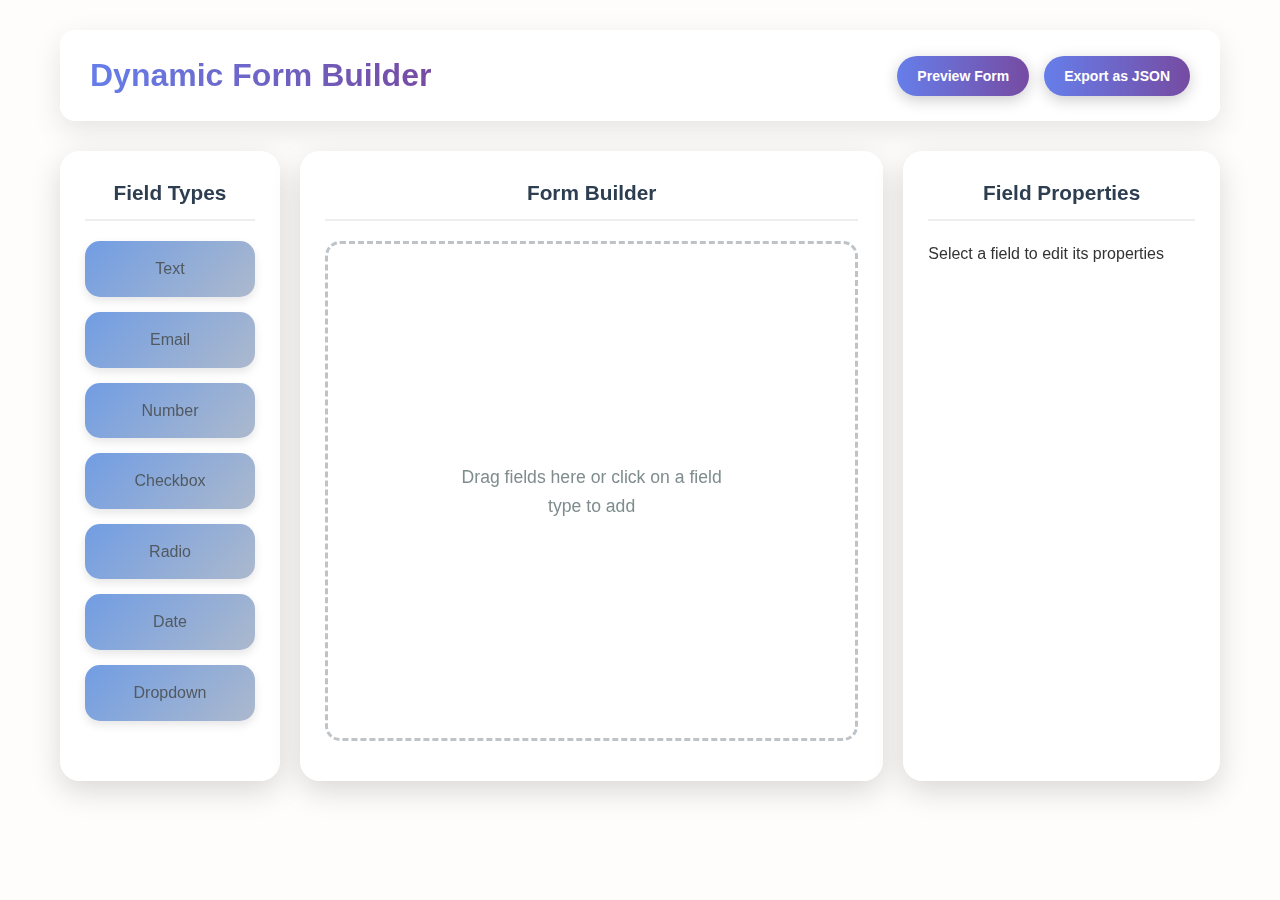
<file: Index.html>
<!DOCTYPE html>
<html lang="en">
<head>
    <meta charset="UTF-8">
    <meta name="viewport" content="width=device-width, initial-scale=1.0">
    <title>Dynamic Form Builder</title>
   <link rel="stylesheet" href="Style.css">
</head>
<body>
    <div class="container">
        <header>
            <h1>Dynamic Form Builder</h1>
            <div class="toolbar">
                <button id="previewBtn">Preview Form</button>
                <button id="exportBtn">Export as JSON</button>
                <button id="editBtn" style="display: none;">Edit Form</button>
            </div>
        </header>

        <div class="main-content">
            <!-- Left Panel - Field Types -->
            <div class="panel left-panel">
                <h2>Field Types</h2>
                <div class="field-types">
                    <div class="field-type" data-type="text">Text</div>
                    <div class="field-type" data-type="email">Email</div>
                    <div class="field-type" data-type="number">Number</div>
                    <div class="field-type" data-type="checkbox">Checkbox</div>
                    <div class="field-type" data-type="radio">Radio</div>
                    <div class="field-type" data-type="date">Date</div>
                    <div class="field-type" data-type="dropdown">Dropdown</div>
                </div>
            </div>

            <!-- Center Panel - Form Builder -->
            <div class="panel center-panel">
                <h2>Form Builder</h2>
                <div id="formBuilder" class="form-builder">
                    <div class="drop-zone">
                        <div class="drop-zone-icon"></div>
                        <p>Drag fields here or click on a field type to add</p>
                    </div>
                </div>
            </div>

            <!-- Right Panel - Field Properties -->
            <div class="panel right-panel">
                <h2>Field Properties</h2>
                <div id="fieldProperties" class="field-properties">
                    <p>Select a field to edit its properties</p>
                </div>
            </div>
        </div>

        <!-- Preview Mode -->
        <div id="previewMode" class="preview-mode" style="display: none;">
            <div id="previewFormContainer"></div>
        </div>
    </div>

   <script src="main.js"></script>
</body>
</html>
</file>
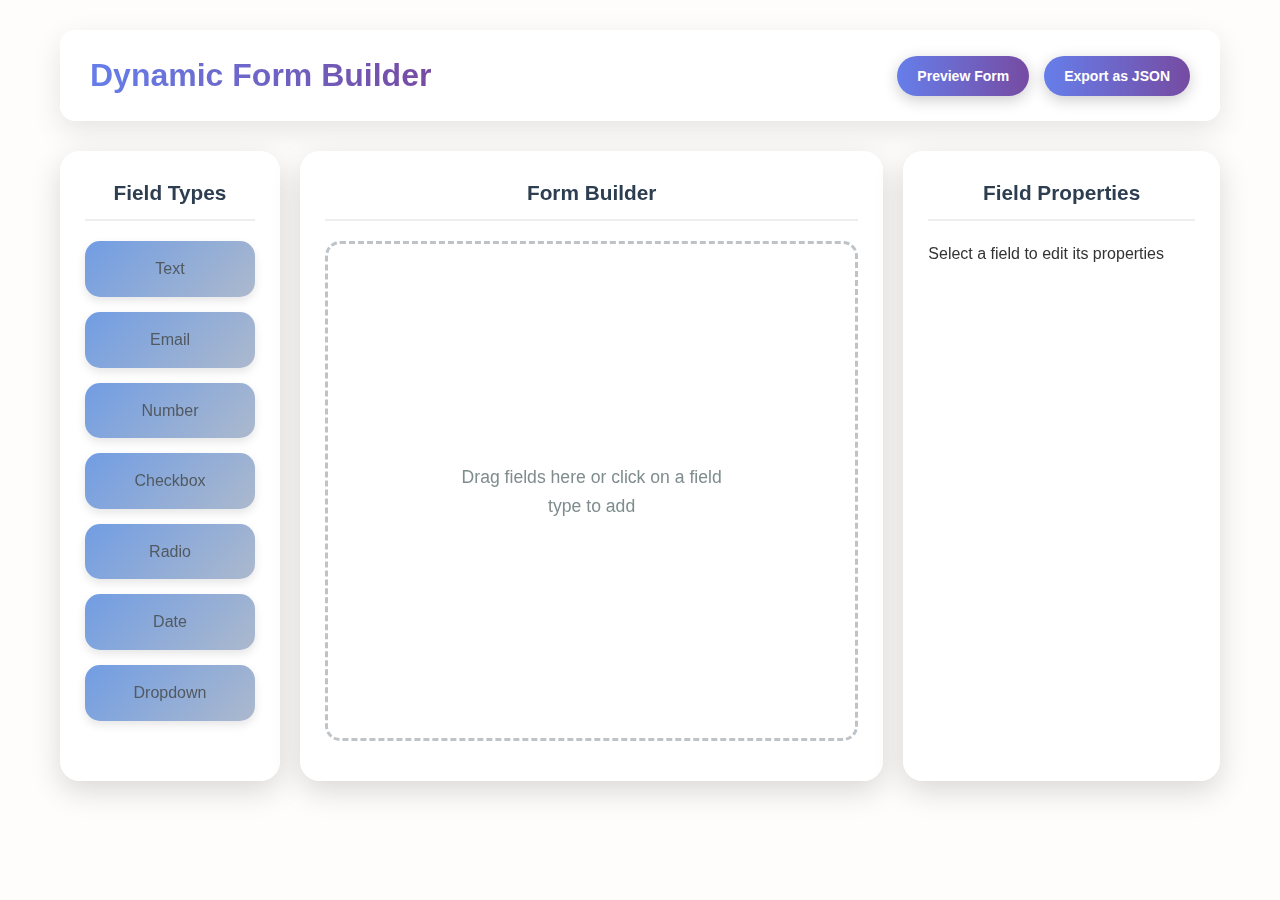
<file: template/Index.html>
<!DOCTYPE html>
<html lang="en">
<head>
    <meta charset="UTF-8">
    <meta name="viewport" content="width=device-width, initial-scale=1.0">
    <title>Dynamic Form Builder</title>
   <link rel="stylesheet" href="/static/css/Style.css">
</head>
<body>
    <div class="container">
        <header>
            <h1>Dynamic Form Builder</h1>
            <div class="toolbar">
                <button id="previewBtn">Preview Form</button>
                <button id="exportBtn">Export as JSON</button>
                <button id="editBtn" style="display: none;">Edit Form</button>
            </div>
        </header>

        <div class="main-content">
            <!-- Left Panel - Field Types -->
            <div class="panel left-panel">
                <h2>Field Types</h2>
                <div class="field-types">
                    <div class="field-type" data-type="text">Text</div>
                    <div class="field-type" data-type="email">Email</div>
                    <div class="field-type" data-type="number">Number</div>
                    <div class="field-type" data-type="checkbox">Checkbox</div>
                    <div class="field-type" data-type="radio">Radio</div>
                    <div class="field-type" data-type="date">Date</div>
                    <div class="field-type" data-type="dropdown">Dropdown</div>
                </div>
            </div>

            <!-- Center Panel - Form Builder -->
            <div class="panel center-panel">
                <h2>Form Builder</h2>
                <div id="formBuilder" class="form-builder">
                    <div class="drop-zone">
                        <div class="drop-zone-icon"></div>
                        <p>Drag fields here or click on a field type to add</p>
                    </div>
                </div>
            </div>

            <!-- Right Panel - Field Properties -->
            <div class="panel right-panel">
                <h2>Field Properties</h2>
                <div id="fieldProperties" class="field-properties">
                    <p>Select a field to edit its properties</p>
                </div>
            </div>
        </div>

        <!-- Preview Mode -->
        <div id="previewMode" class="preview-mode" style="display: none;">
            <div id="previewFormContainer"></div>
        </div>
    </div>

   <script src="/static/js/main.js"></script>
</body>
</html>
</file>
<file: Style.css>
* {
  margin: 0;
  padding: 0;
  box-sizing: border-box;
}

body {
  font-family: "Segoe UI", Tahoma, Geneva, Verdana, sans-serif;
  background: rgb(255, 253, 251);
  color: #333;
  line-height: 1.6;
  min-height: 100vh;
  padding: 10px;
}
.container {
  max-width: 1200px;
  margin: 0 auto;
  padding: 20px;
}

/* Header style */
header {
  display: flex;
  justify-content: space-between;
  align-items: center;
  padding: 20px 0;
  margin-bottom: 30px;
  background: rgba(255, 255, 255, 0.9);
  border-radius: 15px;
  padding: 20px 30px;
  box-shadow: 0 10px 30px rgba(0, 0, 0, 0.1);
}

header h1 {
  color: #2c3e50;
  font-size: 2rem;
  background: linear-gradient(90deg, #667eea, #764ba2);
  -webkit-background-clip: text;
  -webkit-text-fill-color: transparent;
  background-clip: text;
}
.toolbar {
  display: flex;
  gap: 15px;
}

.toolbar button {
  background: linear-gradient(90deg, #667eea, #764ba2);
  color: white;
  border: none;
  padding: 12px 20px;
  border-radius: 25px;
  cursor: pointer;
  font-size: 14px;
  font-weight: 600;
  transition: all 0.3s ease;
  box-shadow: 0 4px 15px rgba(0, 0, 0, 0.2);
}
.toolbar button:hover {
  transform: translateY(-2px);
  box-shadow: 0 6px 20px rgba(0, 0, 0, 0.3);
}

.toolbar button:active {
  transform: translateY(0);
}

.main-content {
  display: flex;
  gap: 20px;
  min-height: 70vh;
}

.panel {
  background: rgba(255, 255, 255, 0.95);
  border-radius: 20px;
  box-shadow: 0 10px 30px rgba(0, 0, 0, 0.15);
  padding: 25px;
  backdrop-filter: blur(10px);
}

/* left panel field types */
.left-panel {
  flex: 1;
  display: flex;
  flex-direction: column;
  max-width: 220px;
}

.left-panel h2 {
  margin-bottom: 20px;
  color: #2c3e50;
  text-align: center;
  font-size: 1.3rem;
  padding-bottom: 10px;
  border-bottom: 2px solid #eee;
}

.field-types {
  display: flex;
  flex-direction: column;
  gap: 15px;
}

.field-type {
  padding: 15px;
  background: linear-gradient(135deg, #719de3 0%, #acb9cd 100%);
  border-radius: 15px;
  cursor: pointer;
  text-align: center;
  transition: all 0.3s ease;
  user-select: none;
  font-weight: 500;
  color: #515961;
  box-shadow: 0 4px 10px rgba(0, 0, 0, 0.1);
}

.field-type:hover {
  background: linear-gradient(135deg, #667eea 0%, #764ba2 100%);
  color: white;
  transform: translateY(-3px);
  box-shadow: 0 6px 15px rgba(0, 0, 0, 0.2);
}

.field-type:active {
  transform: translateY(-1px);
}

.field-type.dragging {
  opacity: 0.7;
  transform: scale(0.95);
}

/* center panel form builder */
.center-panel {
    flex: 2;

}

.center-panel h2 {
    margin-bottom: 20px;
    color: #2c3e50;
    font-size: 1.3rem;
    text-align: center;
    padding-bottom: 10px;
    border-bottom: 2px solid #eee;
}

.form-builder {
    min-height: 500px;
    border: 3px dashed #bdc3c7;
    border-radius: 15px;
    padding: 25px;
    position: relative;
    background: rgba(255, 255, 255, 0.7);
    transition: all 0.3s ease;
}

.form-builder:hover {
    border-color: #667eea;
    background: rgba(255, 255, 255, 0.9);
}

.drop-zone {
    position: absolute;
    top: 50%;
    left: 50%;
    transform: translate(-50%, -50%);
    text-align: center;
    color: #7f8c8d;
    font-size: 1.1rem;
}

.drop-zone p {
    margin-bottom: 15px;
}

.drop-zone-icon {
    font-size: 3rem;
    margin-bottom: 15px;
    color: #bdc3c7;
}

.form-field {
    padding: 20px;
    margin-bottom: 20px;
    background: linear-gradient(135deg, #f5f7fa 0%, #c3cfe2 100%);
    border-radius: 12px;
    border: 2px solid #e9ecef;
    position: relative;
    transition: all 0.3s ease;
    box-shadow: 0 4px 10px rgba(0, 0, 0, 0.05);
}

.form-field:hover {
    box-shadow: 0 6px 15px rgba(0, 0, 0, 0.1);
    transform: translateY(-2px);
}

.form-field.selected {
    border-color: #667eea;
    box-shadow: 0 0 0 3px rgba(102, 126, 234, 0.3);
    background: linear-gradient(135deg, #e0e7ff 0%, #c7d2fe 100%);
}

.form-field-header {
    display: flex;
    justify-content: space-between;
    align-items: center;
    margin-bottom: 15px;
    padding-bottom: 10px;
    border-bottom: 1px solid rgba(0, 0, 0, 0.1);
}

.field-label {
    font-weight: bold;
    color: #2c3e50;
    font-size: 1.1rem;
}

.field-label-required::after {
    content: " *";
    color: #e74c3c;
}

.field-actions {
    display: flex;
    gap: 8px;
}

.field-actions button {
    background: #e74c3c;
    color: white;
    border: none;
    border-radius: 50%;
    cursor: pointer;
    font-size: 18px;
    width: 30px;
    height: 30px;
    display: flex;
    align-items: center;
    justify-content: center;
    transition: all 0.2s ease;
}

.field-actions button:hover {
    background: #c0392b;
    transform: scale(1.1);
}

.field-input-container {
    margin-top: 15px;
}

.field-input {
    width: 100%;
    padding: 10px;
    border: 2px solid #ddd;
    border-radius: 8px;
    transition: border-color 0.3s;
}

.field-input:focus {
    border-color: #667eea;
    outline: none;
    box-shadow: 0 0 0 3px rgba(102, 126, 234, 0.2);
}

/* Right panel - Field properties */
.right-panel {
    flex: 1;
    max-width: 320px;
    display: flex;
    flex-direction: column;
}

.right-panel h2 {
    margin-bottom: 20px;
    color: #2c3e50;
    font-size: 1.3rem;
    text-align: center;
    padding-bottom: 10px;
    border-bottom: 2px solid #eee;
}

.property-group {
    margin-bottom: 20px;
    padding: 15px;
    background: #f8f9fa;
    border-radius: 10px;
    border: 1px solid #eee;
}

.property-group label {
    display: block;
    margin-bottom: 8px;
    font-weight: 600;
    color: #34495e;
}

.property-group input, 
.property-group select, 
.property-group textarea {
    width: 100%;
    padding: 10px;
    border: 2px solid #ddd;
    border-radius: 8px;
    font-family: inherit;
    transition: border-color 0.3s;
}

.property-group input:focus,
.property-group select:focus,
.property-group textarea:focus {
    border-color: #667eea;
    outline: none;
    box-shadow: 0 0 0 3px rgba(102, 126, 234, 0.2);
}

.options-list {
    margin-top: 15px;
}

.option-item {
    display: flex;
    gap: 10px;
    margin-bottom: 10px;
    align-items: center;
}

.option-item input {
    flex: 1;
    padding: 8px;
    border: 2px solid #ddd;
    border-radius: 6px;
}

.option-item input:focus {
    border-color: #667eea;
    outline: none;
    box-shadow: 0 0 0 2px rgba(102, 126, 234, 0.2);
}

.option-item button {
    background: #e74c3c;
    color: white;
    border: none;
    border-radius: 6px;
    cursor: pointer;
    padding: 6px 10px;
    font-size: 16px;
    transition: background 0.2s;
}

.option-item button:hover {
    background: #c0392b;
}

.add-option-btn {
    background: linear-gradient(90deg, #2ecc71, #27ae60);
    color: white;
    border: none;
    padding: 8px 15px;
    border-radius: 6px;
    cursor: pointer;
    font-size: 14px;
    font-weight: 600;
    transition: all 0.2s;
    width: 100%;
    margin-top: 10px;
}

.add-option-btn:hover {
    transform: translateY(-2px);
    box-shadow: 0 4px 10px rgba(0, 0, 0, 0.1);
}

.add-option-btn:active {
    transform: translateY(0);
}

/* Preview mode */
.preview-mode {
    background: rgba(255, 255, 255, 0.95);
    border-radius: 15px;
    box-shadow: 0 10px 30px rgba(0, 0, 0, 0.15);
    padding: 40px;
    min-height: 70vh;
    backdrop-filter: blur(10px);
}

.preview-form {
    max-width: 600px;
    margin: 0 auto;
}

.preview-form h2 {
    text-align: center;
    margin-bottom: 30px;
    color: #2c3e50;
    font-size: 2rem;
    background: linear-gradient(90deg, #667eea, #764ba2);
    -webkit-background-clip: text;
    -webkit-text-fill-color: transparent;
    background-clip: text;
}

.preview-field {
    margin-bottom: 25px;
}

.preview-field label {
    display: block;
    margin-bottom: 8px;
    font-weight: 600;
    color: #2c3e50;
    font-size: 1.1rem;
}

.preview-field.required label::after {
    content: " *";
    color: #e74c3c;
}

.preview-field input,
.preview-field select,
.preview-field textarea {
    width: 100%;
    padding: 12px;
    border: 2px solid #ddd;
    border-radius: 8px;
    font-family: inherit;
    font-size: 1rem;
    transition: border-color 0.3s;
}

.preview-field input:focus,
.preview-field select:focus,
.preview-field textarea:focus {
    border-color: #667eea;
    outline: none;
    box-shadow: 0 0 0 3px rgba(102, 126, 234, 0.2);
}

.submit-btn {
    background: linear-gradient(90deg, #2ecc71, #27ae60);
    color: white;
    border: none;
    padding: 15px 25px;
    border-radius: 8px;
    cursor: pointer;
    font-size: 1.1rem;
    font-weight: 600;
    width: 100%;
    margin-top: 25px;
    transition: all 0.3s ease;
    box-shadow: 0 4px 15px rgba(0, 0, 0, 0.2);
}

.submit-btn:hover {
    transform: translateY(-3px);
    box-shadow: 0 6px 20px rgba(0, 0, 0, 0.3);
}

.submit-btn:active {
    transform: translateY(-1px);
}

/* Responsive design */
@media (max-width: 768px) {
    .main-content {
        flex-direction: column;
    }
    
    .left-panel, .right-panel {
        max-width: 100%
    }
    
    header {
        flex-direction: column;
        gap: 15px;
        text-align: center;
    }
    
    .toolbar {
        width: 100%;
        display: flex;
        justify-content: center;
        flex-wrap: wrap;
    }
    
    body {
        padding: 10px;
    }
    
    .container {
        padding: 10px;
    }
}
</file>
<file: static/css/Style.css>
* {
  margin: 0;
  padding: 0;
  box-sizing: border-box;
}

body {
  font-family: "Segoe UI", Tahoma, Geneva, Verdana, sans-serif;
  background: rgb(255, 253, 251);
  color: #333;
  line-height: 1.6;
  min-height: 100vh;
  padding: 10px;
}
.container {
  max-width: 1200px;
  margin: 0 auto;
  padding: 20px;
}

/* Header style */
header {
  display: flex;
  justify-content: space-between;
  align-items: center;
  padding: 20px 0;
  margin-bottom: 30px;
  background: rgba(255, 255, 255, 0.9);
  border-radius: 15px;
  padding: 20px 30px;
  box-shadow: 0 10px 30px rgba(0, 0, 0, 0.1);
}

header h1 {
  color: #2c3e50;
  font-size: 2rem;
  background: linear-gradient(90deg, #667eea, #764ba2);
  -webkit-background-clip: text;
  -webkit-text-fill-color: transparent;
  background-clip: text;
}
.toolbar {
  display: flex;
  gap: 15px;
}

.toolbar button {
  background: linear-gradient(90deg, #667eea, #764ba2);
  color: white;
  border: none;
  padding: 12px 20px;
  border-radius: 25px;
  cursor: pointer;
  font-size: 14px;
  font-weight: 600;
  transition: all 0.3s ease;
  box-shadow: 0 4px 15px rgba(0, 0, 0, 0.2);
}
.toolbar button:hover {
  transform: translateY(-2px);
  box-shadow: 0 6px 20px rgba(0, 0, 0, 0.3);
}

.toolbar button:active {
  transform: translateY(0);
}

.main-content {
  display: flex;
  gap: 20px;
  min-height: 70vh;
}

.panel {
  background: rgba(255, 255, 255, 0.95);
  border-radius: 20px;
  box-shadow: 0 10px 30px rgba(0, 0, 0, 0.15);
  padding: 25px;
  backdrop-filter: blur(10px);
}

/* left panel field types */
.left-panel {
  flex: 1;
  display: flex;
  flex-direction: column;
  max-width: 220px;
}

.left-panel h2 {
  margin-bottom: 20px;
  color: #2c3e50;
  text-align: center;
  font-size: 1.3rem;
  padding-bottom: 10px;
  border-bottom: 2px solid #eee;
}

.field-types {
  display: flex;
  flex-direction: column;
  gap: 15px;
}

.field-type {
  padding: 15px;
  background: linear-gradient(135deg, #719de3 0%, #acb9cd 100%);
  border-radius: 15px;
  cursor: pointer;
  text-align: center;
  transition: all 0.3s ease;
  user-select: none;
  font-weight: 500;
  color: #515961;
  box-shadow: 0 4px 10px rgba(0, 0, 0, 0.1);
}

.field-type:hover {
  background: linear-gradient(135deg, #667eea 0%, #764ba2 100%);
  color: white;
  transform: translateY(-3px);
  box-shadow: 0 6px 15px rgba(0, 0, 0, 0.2);
}

.field-type:active {
  transform: translateY(-1px);
}

.field-type.dragging {
  opacity: 0.7;
  transform: scale(0.95);
}

/* center panel form builder */
.center-panel {
    flex: 2;

}

.center-panel h2 {
    margin-bottom: 20px;
    color: #2c3e50;
    font-size: 1.3rem;
    text-align: center;
    padding-bottom: 10px;
    border-bottom: 2px solid #eee;
}

.form-builder {
    min-height: 500px;
    border: 3px dashed #bdc3c7;
    border-radius: 15px;
    padding: 25px;
    position: relative;
    background: rgba(255, 255, 255, 0.7);
    transition: all 0.3s ease;
}

.form-builder:hover {
    border-color: #667eea;
    background: rgba(255, 255, 255, 0.9);
}

.drop-zone {
    position: absolute;
    top: 50%;
    left: 50%;
    transform: translate(-50%, -50%);
    text-align: center;
    color: #7f8c8d;
    font-size: 1.1rem;
}

.drop-zone p {
    margin-bottom: 15px;
}

.drop-zone-icon {
    font-size: 3rem;
    margin-bottom: 15px;
    color: #bdc3c7;
}

.form-field {
    padding: 20px;
    margin-bottom: 20px;
    background: linear-gradient(135deg, #f5f7fa 0%, #c3cfe2 100%);
    border-radius: 12px;
    border: 2px solid #e9ecef;
    position: relative;
    transition: all 0.3s ease;
    box-shadow: 0 4px 10px rgba(0, 0, 0, 0.05);
}

.form-field:hover {
    box-shadow: 0 6px 15px rgba(0, 0, 0, 0.1);
    transform: translateY(-2px);
}

.form-field.selected {
    border-color: #667eea;
    box-shadow: 0 0 0 3px rgba(102, 126, 234, 0.3);
    background: linear-gradient(135deg, #e0e7ff 0%, #c7d2fe 100%);
}

.form-field-header {
    display: flex;
    justify-content: space-between;
    align-items: center;
    margin-bottom: 15px;
    padding-bottom: 10px;
    border-bottom: 1px solid rgba(0, 0, 0, 0.1);
}

.field-label {
    font-weight: bold;
    color: #2c3e50;
    font-size: 1.1rem;
}

.field-label-required::after {
    content: " *";
    color: #e74c3c;
}

.field-actions {
    display: flex;
    gap: 8px;
}

.field-actions button {
    background: #e74c3c;
    color: white;
    border: none;
    border-radius: 50%;
    cursor: pointer;
    font-size: 18px;
    width: 30px;
    height: 30px;
    display: flex;
    align-items: center;
    justify-content: center;
    transition: all 0.2s ease;
}

.field-actions button:hover {
    background: #c0392b;
    transform: scale(1.1);
}

.field-input-container {
    margin-top: 15px;
}

.field-input {
    width: 100%;
    padding: 10px;
    border: 2px solid #ddd;
    border-radius: 8px;
    transition: border-color 0.3s;
}

.field-input:focus {
    border-color: #667eea;
    outline: none;
    box-shadow: 0 0 0 3px rgba(102, 126, 234, 0.2);
}

/* Right panel - Field properties */
.right-panel {
    flex: 1;
    max-width: 320px;
    display: flex;
    flex-direction: column;
}

.right-panel h2 {
    margin-bottom: 20px;
    color: #2c3e50;
    font-size: 1.3rem;
    text-align: center;
    padding-bottom: 10px;
    border-bottom: 2px solid #eee;
}

.property-group {
    margin-bottom: 20px;
    padding: 15px;
    background: #f8f9fa;
    border-radius: 10px;
    border: 1px solid #eee;
}

.property-group label {
    display: block;
    margin-bottom: 8px;
    font-weight: 600;
    color: #34495e;
}

.property-group input, 
.property-group select, 
.property-group textarea {
    width: 100%;
    padding: 10px;
    border: 2px solid #ddd;
    border-radius: 8px;
    font-family: inherit;
    transition: border-color 0.3s;
}

.property-group input:focus,
.property-group select:focus,
.property-group textarea:focus {
    border-color: #667eea;
    outline: none;
    box-shadow: 0 0 0 3px rgba(102, 126, 234, 0.2);
}

.options-list {
    margin-top: 15px;
}

.option-item {
    display: flex;
    gap: 10px;
    margin-bottom: 10px;
    align-items: center;
}

.option-item input {
    flex: 1;
    padding: 8px;
    border: 2px solid #ddd;
    border-radius: 6px;
}

.option-item input:focus {
    border-color: #667eea;
    outline: none;
    box-shadow: 0 0 0 2px rgba(102, 126, 234, 0.2);
}

.option-item button {
    background: #e74c3c;
    color: white;
    border: none;
    border-radius: 6px;
    cursor: pointer;
    padding: 6px 10px;
    font-size: 16px;
    transition: background 0.2s;
}

.option-item button:hover {
    background: #c0392b;
}

.add-option-btn {
    background: linear-gradient(90deg, #2ecc71, #27ae60);
    color: white;
    border: none;
    padding: 8px 15px;
    border-radius: 6px;
    cursor: pointer;
    font-size: 14px;
    font-weight: 600;
    transition: all 0.2s;
    width: 100%;
    margin-top: 10px;
}

.add-option-btn:hover {
    transform: translateY(-2px);
    box-shadow: 0 4px 10px rgba(0, 0, 0, 0.1);
}

.add-option-btn:active {
    transform: translateY(0);
}

/* Preview mode */
.preview-mode {
    background: rgba(255, 255, 255, 0.95);
    border-radius: 15px;
    box-shadow: 0 10px 30px rgba(0, 0, 0, 0.15);
    padding: 40px;
    min-height: 70vh;
    backdrop-filter: blur(10px);
}

.preview-form {
    max-width: 600px;
    margin: 0 auto;
}

.preview-form h2 {
    text-align: center;
    margin-bottom: 30px;
    color: #2c3e50;
    font-size: 2rem;
    background: linear-gradient(90deg, #667eea, #764ba2);
    -webkit-background-clip: text;
    -webkit-text-fill-color: transparent;
    background-clip: text;
}

.preview-field {
    margin-bottom: 25px;
}

.preview-field label {
    display: block;
    margin-bottom: 8px;
    font-weight: 600;
    color: #2c3e50;
    font-size: 1.1rem;
}

.preview-field.required label::after {
    content: " *";
    color: #e74c3c;
}

.preview-field input,
.preview-field select,
.preview-field textarea {
    width: 100%;
    padding: 12px;
    border: 2px solid #ddd;
    border-radius: 8px;
    font-family: inherit;
    font-size: 1rem;
    transition: border-color 0.3s;
}

.preview-field input:focus,
.preview-field select:focus,
.preview-field textarea:focus {
    border-color: #667eea;
    outline: none;
    box-shadow: 0 0 0 3px rgba(102, 126, 234, 0.2);
}

.submit-btn {
    background: linear-gradient(90deg, #2ecc71, #27ae60);
    color: white;
    border: none;
    padding: 15px 25px;
    border-radius: 8px;
    cursor: pointer;
    font-size: 1.1rem;
    font-weight: 600;
    width: 100%;
    margin-top: 25px;
    transition: all 0.3s ease;
    box-shadow: 0 4px 15px rgba(0, 0, 0, 0.2);
}

.submit-btn:hover {
    transform: translateY(-3px);
    box-shadow: 0 6px 20px rgba(0, 0, 0, 0.3);
}

.submit-btn:active {
    transform: translateY(-1px);
}

/* Responsive design */
@media (max-width: 768px) {
    .main-content {
        flex-direction: column;
    }
    
    .left-panel, .right-panel {
        max-width: 100%
    }
    
    header {
        flex-direction: column;
        gap: 15px;
        text-align: center;
    }
    
    .toolbar {
        width: 100%;
        display: flex;
        justify-content: center;
        flex-wrap: wrap;
    }
    
    body {
        padding: 10px;
    }
    
    .container {
        padding: 10px;
    }
}
</file>
